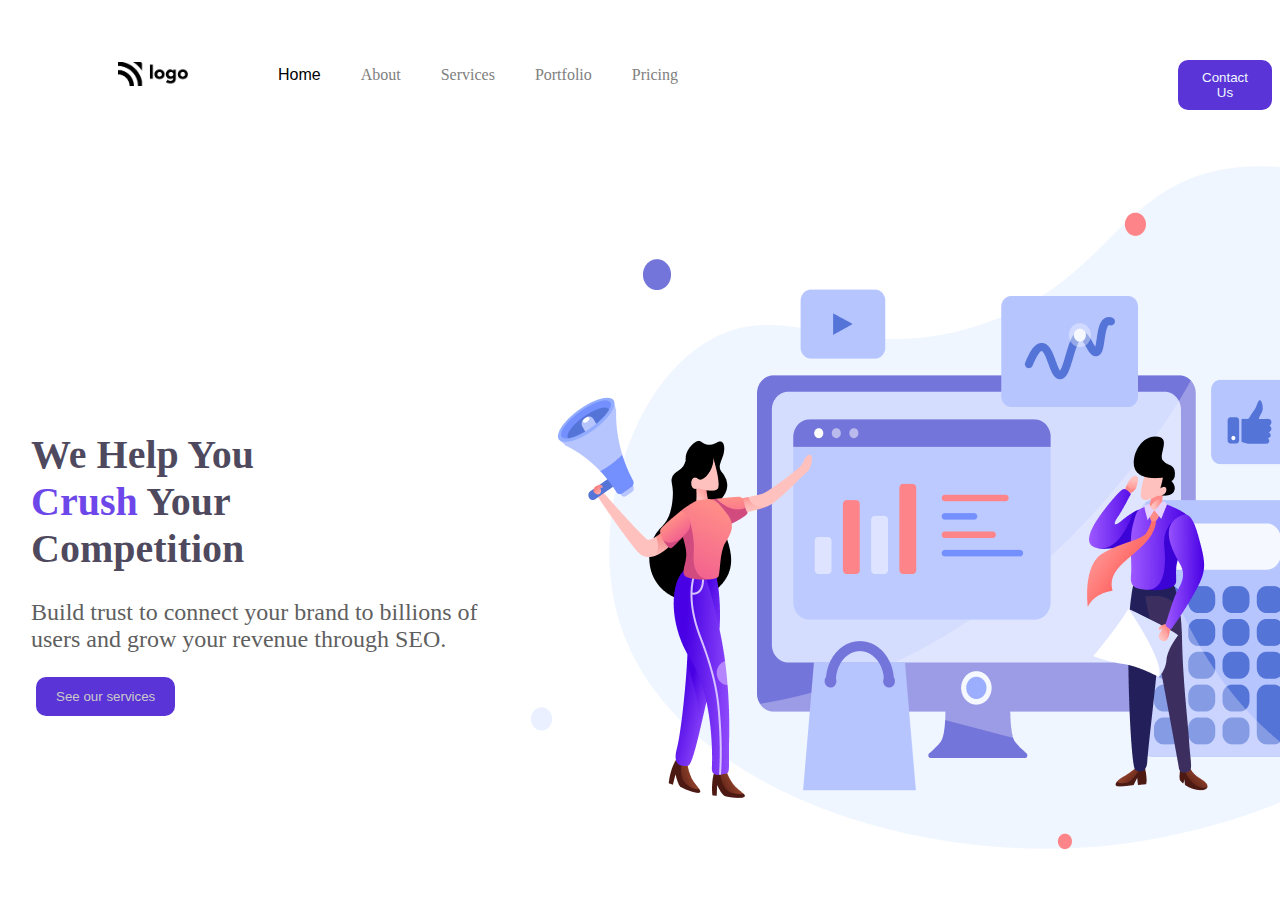
<file: Project 01/index.html>
<!DOCTYPE html>
<html lang="en">
  <head>
    <meta charset="UTF-8" />
    <meta http-equiv="X-UA-Compatible" content="IE=edge" />
    <meta name="viewport" content="width=device-width, initial-scale=1.0" />
    <!-- stylesheet -->
    <link rel="stylesheet" href="style.css" />
    <!-- Font -->
    <link rel="preconnect" href="https://fonts.googleapis.com" />
    <link rel="preconnect" href="https://fonts.gstatic.com" crossorigin />
    <link
      href="https://fonts.googleapis.com/css2?family=Poppins:wght@200;300;400;500;600;700;800&display=swap"
      rel="stylesheet"
    />
    <title>SEO Master</title>
  </head>
  <body>
    <div class="container">
      <section aria-label="navbar">
        <nav class="navbar-container">
          <div>
            <img src="./assets/Logo.png" alt="brand-logo" />
          </div>
          <div class="grow-list">
            <ul class="list">
              <li class="list-item">Home</li>
              <li class="list-item">About</li>
              <li class="list-item">Services</li>
              <li class="list-item">Portfolio</li>
              <li class="list-item">Pricing</li>
            </ul>
          </div>
          <div class="button-group">
            <button class="nav-button">Contact Us</button>
          </div>
        </nav>
      </section>
      <!-- Banner -->
      <section aria-label="banner">
        <div class="banner-container">
          <!-- Left text -->
          <div>
            <h1 class="heading-text">
              We Help You <span>Crush</span> Your Competition
            </h1>
            <p class="description">
              Build trust to connect your brand to billions of users and grow
              your revenue through SEO.
            </p>
            <button class="nav-button-btn">See our services</button>
          </div>
          <!-- Right Text -->
          <div>
            <img src="./assets/Header Illustration.png" alt="illustration" />
          </div>
        </div>
      </section>
    </div>
  </body>
</html>
</file>
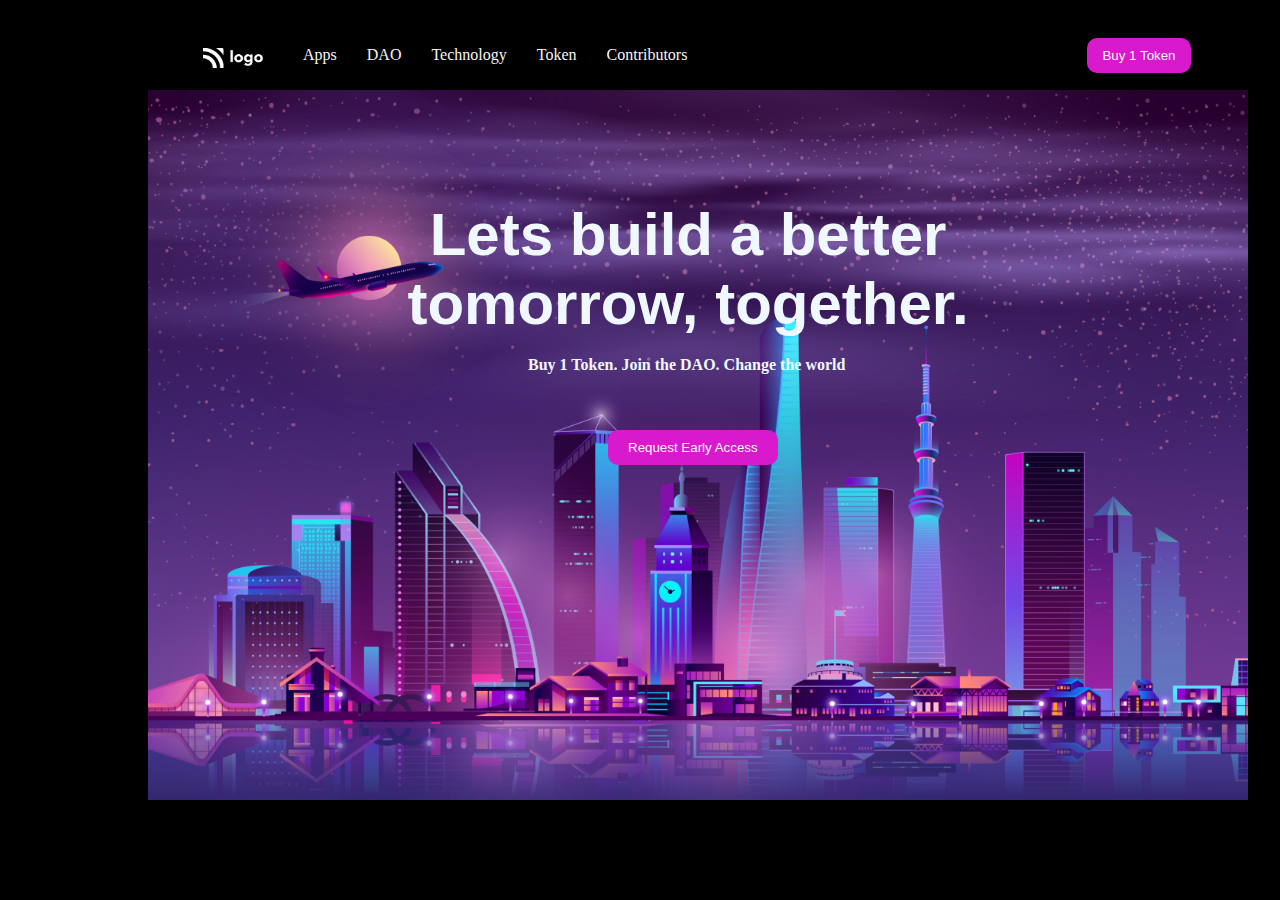
<file: Project 02/index.html>
<!DOCTYPE html>
<html lang="en">
  <head>
    <meta charset="UTF-8" />
    <meta http-equiv="X-UA-Compatible" content="IE=edge" />
    <meta name="viewport" content="width=device-width, initial-scale=1.0" />
    <link rel="stylesheet" href="style.css" />
    <link rel="preconnect" href="https://fonts.googleapis.com" />
    <link rel="preconnect" href="https://fonts.gstatic.com" crossorigin />
    <link
      href="https://fonts.googleapis.com/css2?family=Poppins:wght@200;300;400;500;600;700;800&display=swap"
      rel="stylesheet"
    />
    <link rel="preconnect" href="https://fonts.googleapis.com" />
    <link rel="preconnect" href="https://fonts.gstatic.com" crossorigin />
    <link
      href="https://fonts.googleapis.com/css2?family=Montserrat:wght@600;700;800&display=swap"
      rel="stylesheet"
    />

    <title>Crypto Market</title>
  </head>
  <body>
    <div class="container">
      <section aria-label="navbar">
        <nav class="navbar">
          <div>
            <img src="./assets/white-logo.png" alt="logo" class="logo" />
          </div>
          <div class="line"></div>
          <div class="grow-list">
            <ul class="list">
              <li class="list-item">Apps</li>
              <li class="list-item">DAO</li>
              <li class="list-item">Technology</li>
              <li class="list-item">Token</li>
              <li class="list-item">Contributors</li>
            </ul>
          </div>
          <div>
            <button class="button-small">Buy 1 Token</button>
          </div>
        </nav>
      </section>
      <!-- Hero Section -->
      <section aria-label="hero">
        <div class="hero">
          <img class="imag" src="./assets/bg.png" alt="">
          <h1 class="hero-heading">Lets build a better tomorrow, together.</h1>
          <p class="hero-description">
            Buy 1 Token. Join the DAO. Change the world
          </p>
          <button class="button-large">Request Early Access</button>
        </div>
      </section>
    </div>
  </body>
</html>
</file>
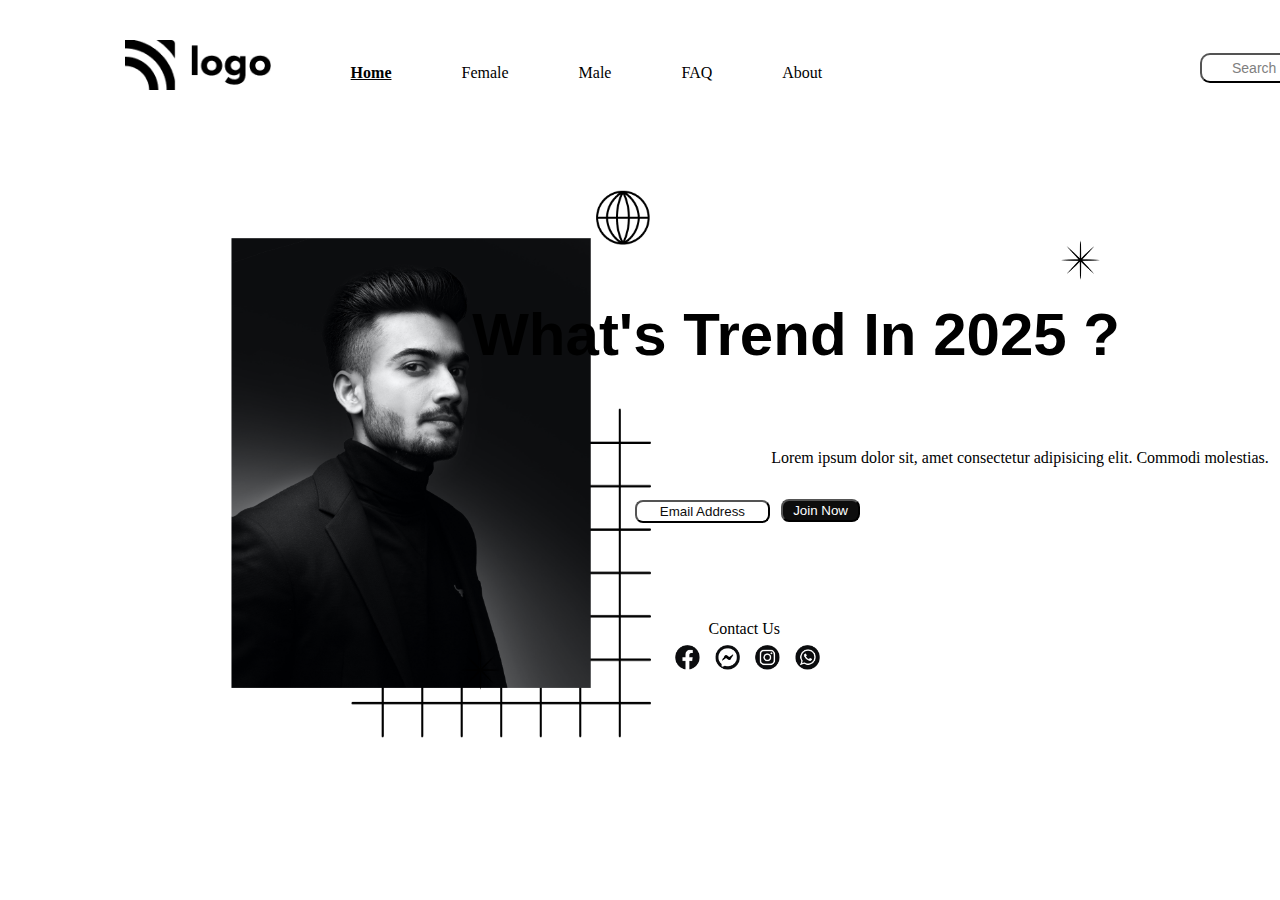
<file: Project 03/index.html>
<!DOCTYPE html>
<html lang="en">
<head>
  <meta charset="UTF-8">
  <meta http-equiv="X-UA-Compatible" content="IE=edge">
  <meta name="viewport" content="width=device-width, initial-scale=1.0">
  <title>ViewPort</title>
  <link rel="stylesheet" href="style.css">
</head>
<body>
  <!-- navbar -->
  <nav>
    <img class="logo"src="./assets/Logo.png" alt="">
    <ul>
    <li><b><ins class="first" >Home</ins></b></li>
    <li>Female</li>
    <li>Male</li>
    <li>FAQ</li>
    <li>About</li>
    <button id="button" >Search</button>

    

    <!-- main section -->
    <main>
      <!-- left sectiion -->
      <div class="left" >
        <img class="square" src="./assets/squares.png" alt="">
        <img class="image" src="./assets/Image.png" alt="">
      </div>
      <!-- right section -->
      <div class="right" >
        <img class="globe" src="./assets/globe.png" alt="">
        <img class="star" src="./assets/start.png" alt="">
        <img class="taara" src="./assets/start.png" alt="">
        <h1 class="heading" >What's Trend In 2025 ?</h1>
        <p class="pop" >Lorem ipsum dolor sit, amet consectetur adipisicing elit. Commodi molestias.</p>
        <button class="email" >Email Address</button>
        <button class="join" >Join Now</button>
        <p class="contact" >Contact Us</p>
        <img class="gold" src="./assets/Group.png" alt="">
        <img class="silver" src="./assets/Group (1).png" alt="">
        <img class="king" src="./assets/Group (2).png" alt="">
        <img class="queen" src="./assets/Group (3).png" alt="">

      </div>
    
     </main>
    
    
  </ul>
  </nav>
<!--  -->
</body>
</html>
</file>
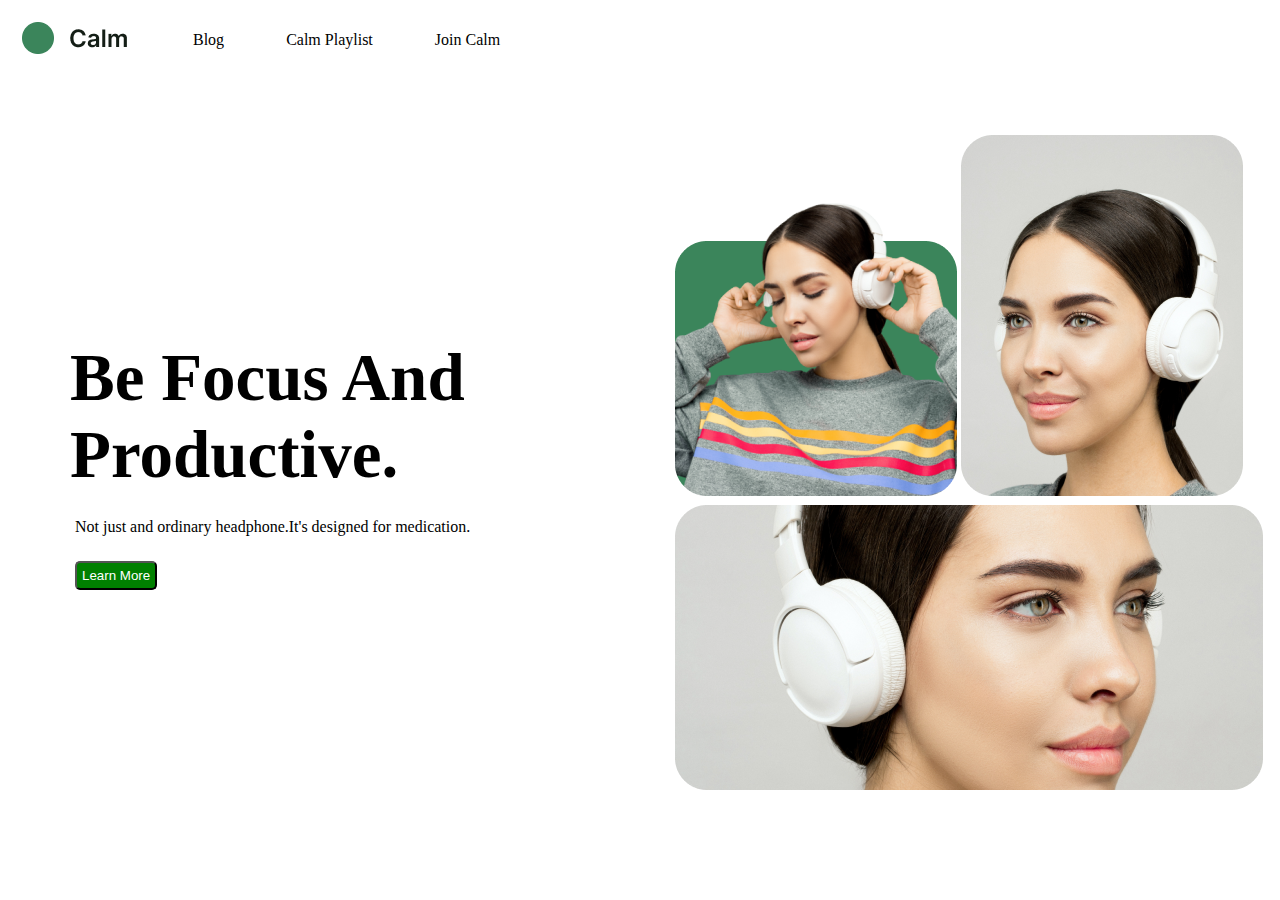
<file: project week 4/Project 1/index.html>
<!DOCTYPE html>
<html lang="en">
<head>
    <meta charset="UTF-8">
    <meta http-equiv="X-UA-Compatible" content="IE=edge">
    <meta name="viewport" content="width=device-width, initial-scale=1.0">
    <link rel="stylesheet" href="./style.css">
    <title>Project1</title>
</head>
<body>
    <nav>
        <ul>
        <li><img src="./images/logo.png" alt=""></li>
        <li>Blog</li>
        <li>Calm Playlist</li>
        <li>Join Calm</li></ul>
    </nav>

    <!-- main section -->
    <main>
        <!-- left section -->
        <div class="leftmain" >
            <h1>Be Focus And Productive.</h1>
            <p>Not just and ordinary headphone.It's designed for medication.</p>
            <button>Learn More</button>
         </div>
          <!-- right section -->
         <div class="rightsection" >
            <!-- upper image -->
          <div class="lol" > 
            <img src="./images/img1.png" alt="image1">
            <img src="./images/img2.png" alt="image2">
        </div>
        <!-- lower image -->
        <div>
            <img src="./images/img3.png" alt="image3">
        </div>
        </div>


       
    </main>
</body>
</html>
</file>
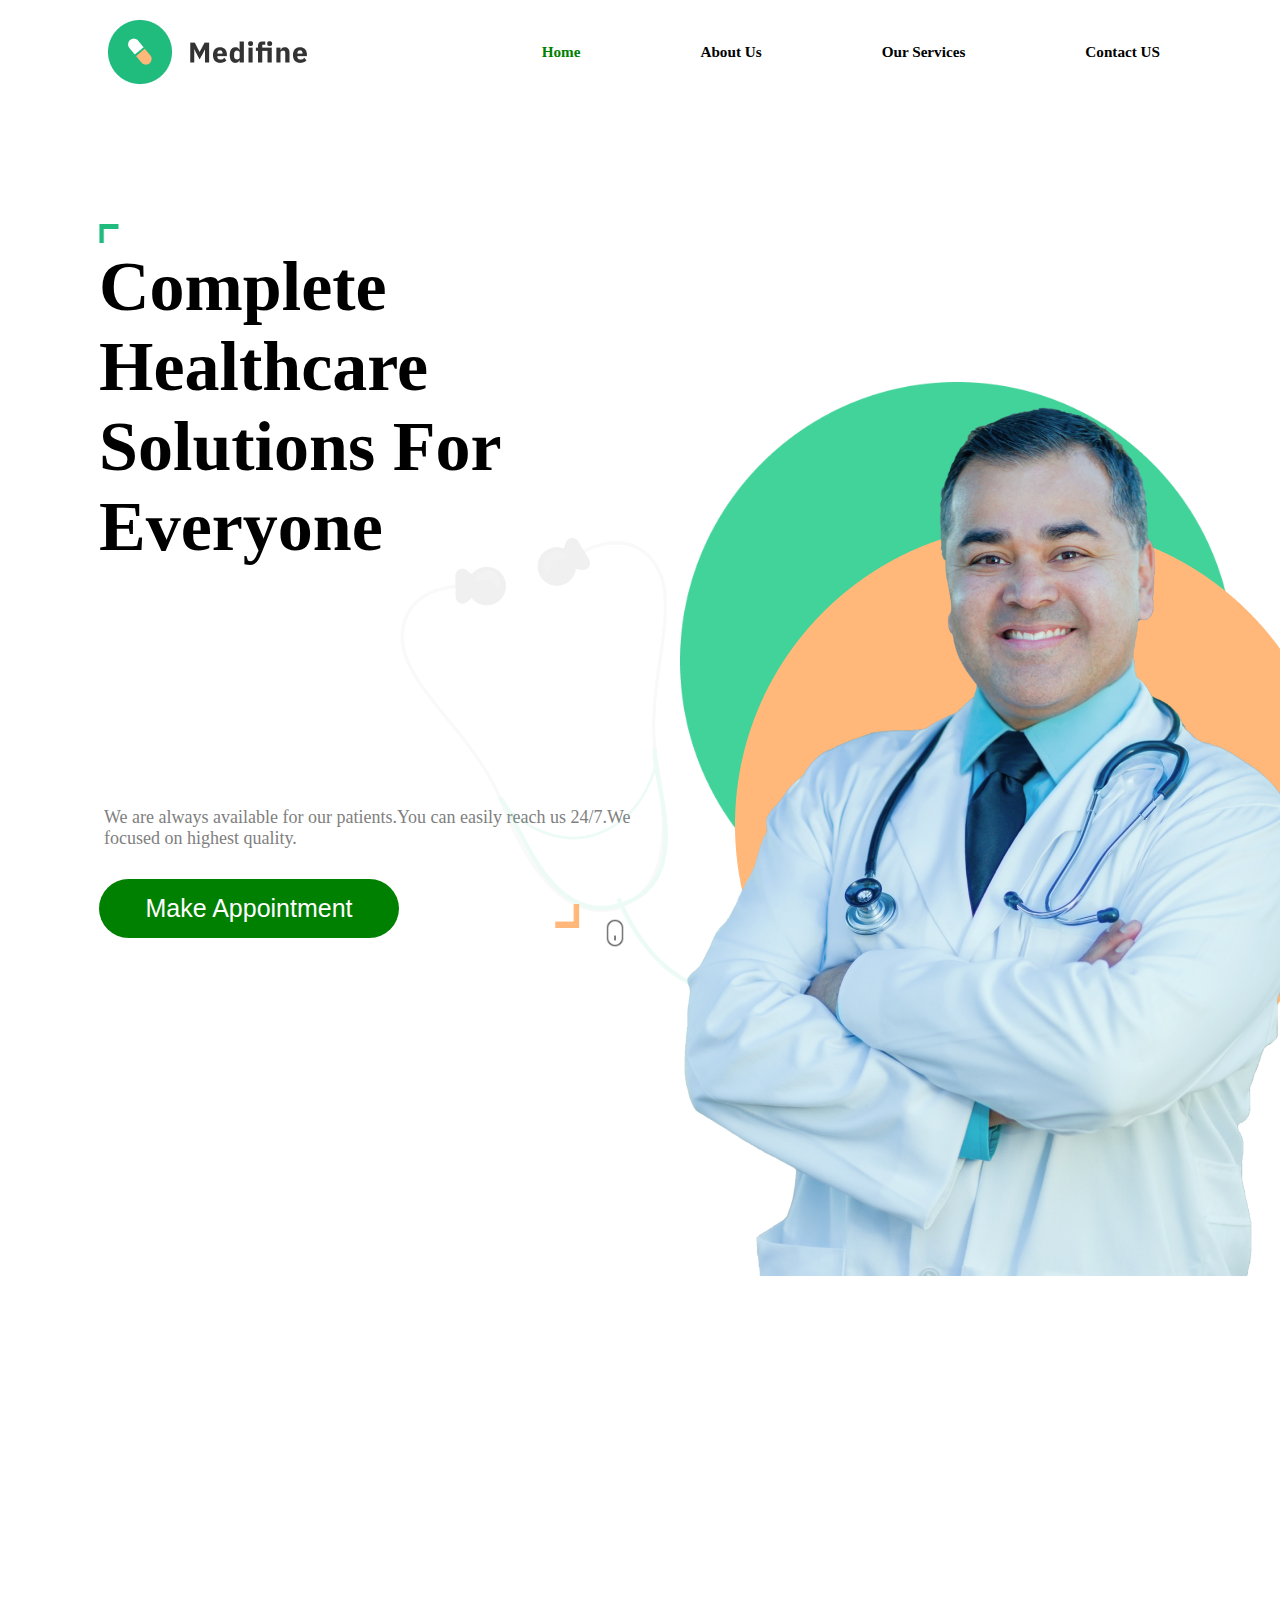
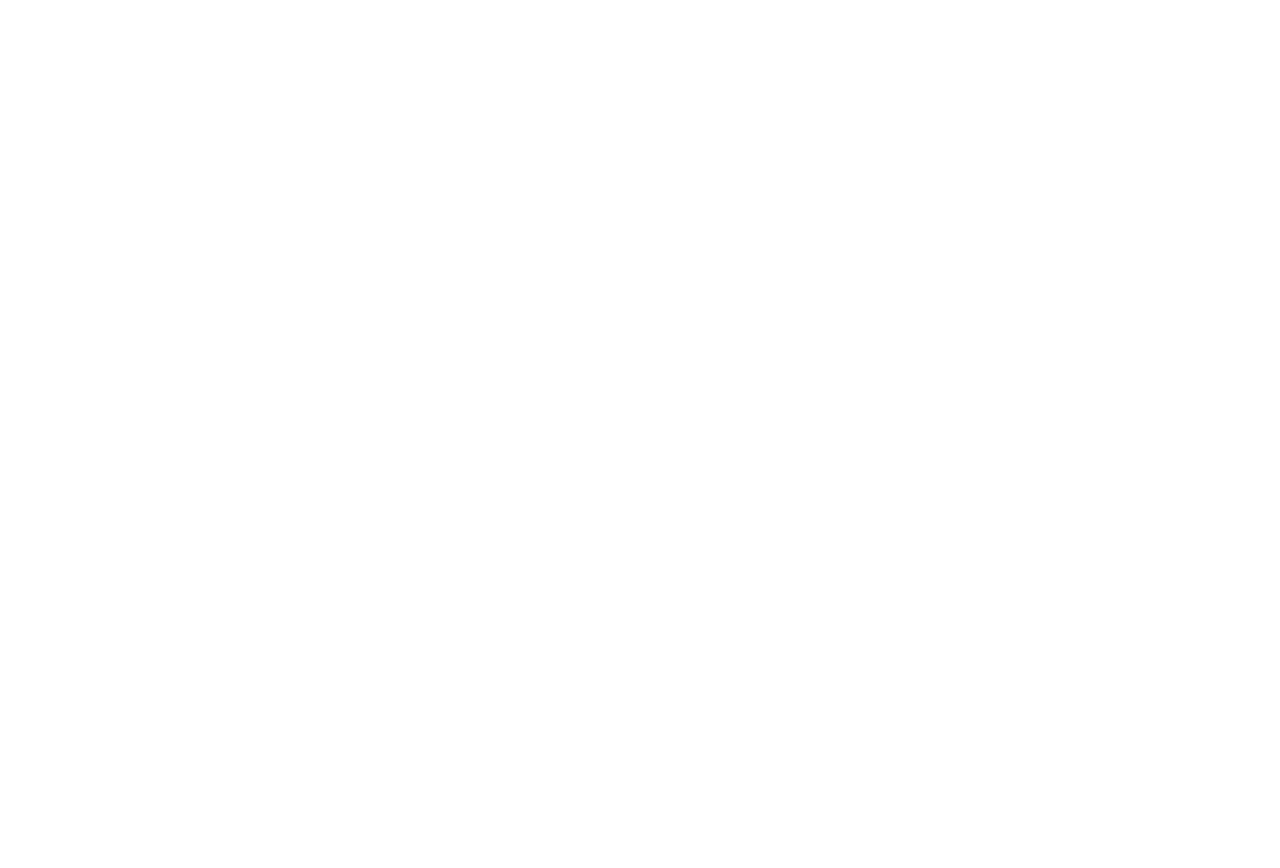
<file: project week 4/Project 2/index.html>
<!DOCTYPE html>
<html lang="en">
<head>
    <meta charset="UTF-8">
    <meta http-equiv="X-UA-Compatible" content="IE=edge">
    <meta name="viewport" content="width=device-width, initial-scale=1.0">
    <link rel="stylesheet" href="style.css">
    <title>Project02</title>
</head>
<body>
    <nav>
        <img class="med" src="./images/logo.png" alt="">
        <ul>
        <li>Home</li>
        <li>About Us</li>
        <li>Our Services</li>
        <li>Contact US</li>
    </ul>
    </nav>
    <!-- main section -->
    <!-- left section -->
    <main>
        <section class="left" >
        <img class="top" src="./images/topAngle.png" alt="">
        <h1>Complete Healthcare Solutions For Everyone</h1>
        <p>We are always available for our patients.You can easily reach us 24/7.We focused on highest quality.</p>
        <button>Make Appointment</button>
        <img class="sthes" src="./images/stethoscope.png" alt="">
        <img class="bot" src="./images/bottomAngle.png" alt="">
        <img class="mouse" src="./images/mouse.png" alt="">
    </section>

    <!-- right section -->
    <section class="right">
        
        <img class="green" src="./images/greenBox.png" alt="">
        <img class="yellow" src="./images/yellowBox.png" alt="">
        <img class="doc" src="./images/doctor.png" alt="">


    </section>

    </main>
</body>
</html>
</file>
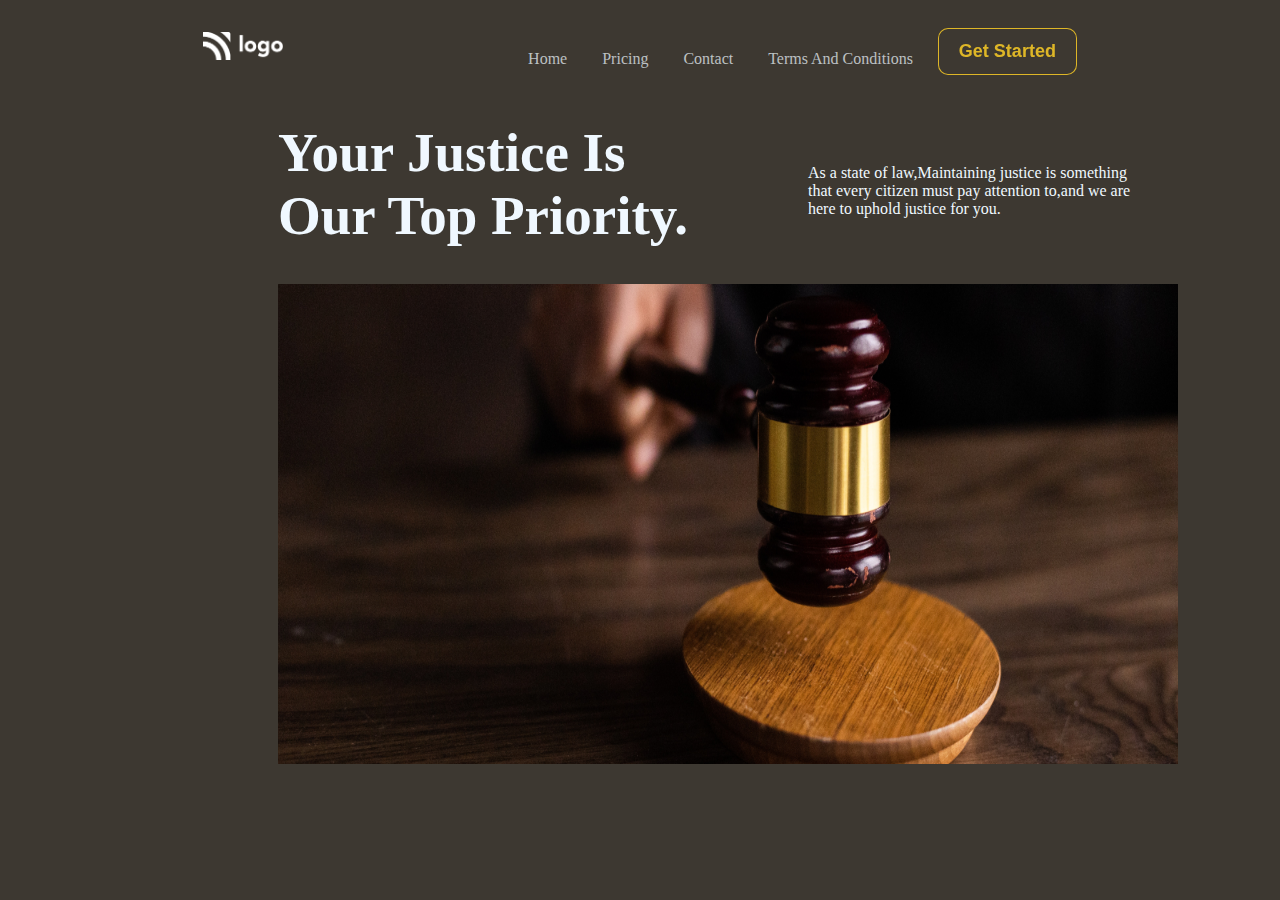
<file: project week 4/Project 3/index.html>
<!DOCTYPE html>
<html lang="en">
<head>
    <meta charset="UTF-8">
    <meta http-equiv="X-UA-Compatible" content="IE=edge">
    <meta name="viewport" content="width=device-width, initial-scale=1.0">
    <link rel="stylesheet" href="./style.css">
    <title>Project 03</title>
</head>
<body>
    <nav>
        <img class="logo" src="./logo.png" alt="logo">
        <ul>
        <li>Home</li>
        <li>Pricing</li>
        <li>Contact</li>
        <li>Terms And Conditions</li>
    </ul>
    <button>Get Started</button>
    </nav>
    <!-- hero section -->

    <main>
        <!-- upper section -->
        <!-- left -->
        <section class="upper" >
        <section class="left" >
            <h1>Your Justice Is Our Top Priority.</h1></section>
            <!-- right -->
            <section class="right" >
                <p class="lol" > As a state of law,Maintaining justice is something that every citizen must pay attention to,and we are here to uphold justice for you.</p>
            </section>
        </section>
            <!-- lower -->
            <section >
                <img class="banner" src="./banner.png" alt="">
            </section>
    </main>
</body>
</html>
</file>
<file: Project 01/style.css>
/* You can not modify anything in the HTML */
/* You can only modify the CSS file */
.navbar-container{
    display: flex;
    margin-top: 50px;
    margin-left: 90px;
}
.navbar-container img{
    width: 70px;
    margin-top: 12px;
   margin-left: 20px;
}
.grow-list .list{
    display: flex;
    align-items: center;
    justify-content: center;
    gap: 40px;
    margin-left: 50px;
    color: grey;
}
.list-item:nth-child(1){
    color: black;
    font-family: Arial, Helvetica, sans-serif;
}

.list{
    list-style: none;
}
.button-group .nav-button{
    margin-left: 500px;
    background-color: #4e25d3ed;
    color: aliceblue;
    border-radius: 10px;
    padding: 10px 15px 10px 15px;
    border: none;
    margin-top: 10px;
    }
    /* hero section */

    .banner-container{
        display: flex;
        align-items: center;
        justify-content: center;
        height: 800px;
    }
    .heading-text{
        position: relative;
        width:250px;
        margin-left: 160px;
        padding-top: 100px;
        
        font-size: 40px;
        font-weight: 600;
       font-family: 'Times New Roman', Times, serif;
       color: rgba(11, 3, 33, 0.724);
    }
    .heading-text span{
        color:rgb(109, 71, 234);
    }
    .description{
        position: relative;
        width: 500px;
        
        margin-left: 160px;
        text-align:start;
        font-size: 1.5rem;
        color: rgb(95, 95, 95);
    }

    .nav-button-btn{
        margin-left: 165px;
        background-color: #4e25d3ed;
        color: #cacaca;
        border-radius: 10px;
        padding: 12px 20px 12px 20px;
        border: none;

        
    }
</file>
<file: Project 02/style.css>
/* You can not modify anything in the HTML */
/* You can only modify the CSS file */
body{
    background-color: black;
}
.navbar{
    display: flex;
    align-items:center ;
    margin-top: 30px;
    margin-left: 195px;
    
}
.navbar img{
    width: 60px;
    margin-top: 10px;
}
.navbar .list{
    display: flex;
    gap: 30px;
}
.navbar .list .list-item{
    list-style: none;
    color: whitesmoke
    
}
.button-small{
    color:aliceblue;
    background-color: rgb(217, 25, 204);
    border: none;
    border-radius: 10px;
    margin-left: 400px;
    padding: 10px 15px 10px 15px;
}

/* hero section */
.hero{
    display: flex;
    text-align: center;
    position: relative;
}
.imag{
    width: 1100px;
   margin-left: 140px;
    margin-top: 10px;
}
.hero-heading{
    position: absolute;
    font-family: Arial, Helvetica, sans-serif;
    top: 80px;
    left: 380px;
    color: aliceblue;
    font-size: 60px;
    width: 600px;
}
.hero-description{
    position: absolute;
    font-weight: 600;
    top: 260px;
    left: 520px;
    color: aliceblue;
    font-family: 'Times New Roman', Times, serif;
    
}
.button-large{
    position: absolute;
    top: 350px;
    left: 600px;
    background-color: rgb(217, 25, 204);
    border: none;
    border-radius: 10px;
    padding: 10px 20px 10px 20px;
    color: aliceblue;
}
</file>
<file: Project 03/style.css>
*{
    margin: 0;
    padding: 0;
    box-sizing: border-box;
}
body{
        max-width: 1440px;
        margin: auto;
        overflow: hidden;
}
nav{
    display: flex;
    height: 15vh;
    /* align-items: center; */
    padding: 0px 15px;
}
#button{
    position: absolute;
    left: 1200px;
    padding: 5px 30px;
    color: grey;
    background-color: #fff;
    border-radius: 10px;
    font-size: 14px;
  transition-property: font-size;
  transition-duration: 4s;
}
#button:hover{
    background-color: chartreuse;
    color: black;
    border: 2px solid;
    font-size: 36px;
}
.logo{
    height: 50px;
    margin-top: 40px;
    margin-left: 110px;
    animation-name: stretch;
    animation-duration: 2s;
    
    
    /* transition-property: rotate;
    transition-duration: 8s; */
}
.logo:hover{
  rotate: 360deg;
}
.first{
    transition-property: font-size;
    transition-duration: 6s;
    transition-property: color;
}
.first:hover{
    font-size: 20px;
    color: crimson;
}

nav ul li:first-child{
    font-weight: 750px;
    /* color: black; */
    margin-left: 80px;
}
nav ul{
    display: flex;
    align-items: center;
}
nav ul li{
    list-style: none;
    margin-right: 70px;
    margin-top: 10px;
    font-display:5px;
    font-style: normal;
}
.image{
    /* transition-property: width; */
    transition-property: height ;
    transition-duration: 10s;
}
.image:hover{
    /* width: 20px; */
    height: 20px;
    color: blue;
}
/* main section */
main{
    display: flex;
    height: 85vh;
    align-items: center;
    justify-content: center;
}
main div{
    width: 50%;
}.left{
    margin-left: 5%;
    position: relative;
}.square ,.image{
    height: 450px;
    width: 360px;
    position: absolute;
    right: 470px;
    bottom: -650px;
    margin: 90px;
    margin-bottom: 30px;
}
.square{
    height: 330px;
    width: 300px;
    position: absolute;
    margin: 30px;
    margin-bottom: -20px;
}
.right{
    align-items: center;
    justify-content: center;
    width: 50%;
}
.heading{
    position: absolute;
    margin: 30px;
    /* margin-top: 260px; */
    top: 270px;
    right: 130px;
    font-weight: bolder;
    text-size-adjust: 50px;
    font-size: 60px;
    font-family: Arial, Helvetica, sans-serif;
    transition-property: color;
   
}
.heading:hover{
    color: green;
    height: 100px;
}
.pop{
    position: relative;
    top: 390px;
    right: 390px;
    font-size: 10 px;
    padding: 10px;
    white-space: nowrap;
    text-overflow: ellipsis;
  
    transition-property: font-size;
    transition-duration: 8s;
}
.pop:hover{
    font-size: 20px;
}
.globe{
    height: 55px;
    position: absolute;
    top: 190px;
    right: 630px;
    
}
.star{
    position: absolute;
    top: 240px;
    right: 180px;
    height: 40px;
}
.taara{
    position: absolute;
    top: 650px;
    right: 780px;
    height: 40px;
}
.email{
    position: absolute;
    top: 500px;
    right: 510px;
    padding: 2px 23px;
    border-radius: 8px;
    background-color: #fff;
    color:#0D0D0D;
    font-family: Arial, Helvetica, sans-serif;
    transition-property:font-size;
    transition-duration: 4s;
    
}
.email:hover{
    background-color: cadetblue;
    color: black;
  font-size: 20px;

}
.join:hover{
    background-color:#E07C24;
    color: black;
    font-size: 20px;
    
}
.join{
    position: absolute;
    top: 499px;
    right: 420px;
    background-color:#0D0D0D;
    color: #fff;
    padding: 2px 10px;
    border-radius: 8px;
    font-family: Arial, Helvetica, sans-serif;
    transition-property: font-size;
    transition-duration: 5s;
}
.contact{
    position: absolute;
    top: 620px;
    right: 500px;
}
.gold{
    position: absolute;
    top: 645px;
    right: 580px;
    height: 25px;
}
.silver{
    position: absolute;
    top: 645px;
    right: 540px;
    height: 25px;
}
.king{
    position: absolute;
    top: 645px;
    right: 500px;
    height: 25px;
}
.queen{
    position: absolute;
    top: 645px;
    right: 460px;
    height: 25px;
}
.globe{
    animation-name: bounce;
    animation-duration: 3s;
    transition-property: rotate;
    transition-duration: 2s;
}
.globe:hover{
    rotate: 360deg;
}
</file>
<file: project week 4/Project 1/style.css>
*{
    margin: 0;
    padding: 0;
    box-sizing: border-box;
    background-color: #fff;
}
nav{
    padding: 20px;
    height: 15vh;
}
nav ul{
    display: flex;
    align-items: center;
    
}
nav ul li{
    list-style: none;
    margin-right: 5%;
    font-weight: 500;
}
main{
    display: flex;
    justify-content: center;
    align-items: center;
}

.leftmain{
    width: 50%;
    margin-left: 70px;
}
.leftmain h1{
    font-size:67px;
}
.leftmain p{
    padding-top: 25px;
    margin-left: 5px;
}
.leftmain button{
    margin-top: 25px;
    padding: 5px;
    border-radius: 5px;
    background-color: green;
    color: #fff;
    margin-left: 5px;
}
.rightsection{
    width: 50%;
}
.lol{
    padding-bottom: 5px;
}
</file>
<file: project week 4/Project 2/style.css>
*{
    margin: 0;
    padding: 0;
    box-sizing: border-box;
}
body{
    overflow: hidden;
    background-color: #fff;
    

}
    nav{
        display: flex;
        align-items: center;
        align-items: center;
        justify-content: space-between;
    }
    .med{
        margin-top: 20px;
        margin-left: 12vh;
    }
nav ul{
    display: flex;

}
nav ul li{
    font-size: 95%;
    font-weight: 600;
    list-style: none;
    margin-top:20px;
    margin-right: 120px;
}
nav ul li:first-child{
    color: green;
}

/* main section */
main{
    display: flex;
    align-items: center;
    justify-content: center;
}
main section{
    width: 50%;
}
.left{
    position: relative;
    margin-left: 5%;
}

.top{
    width: 20px;
    margin-left: 35px;
    margin-top: 140px;

}
.left h1{
    font-size: 70px;
    margin-bottom: 200vh;
    margin-left:35px ;
}
.left p{
    position: relative;
    color: grey;
    font-size:18px ;
    bottom: 1560px;
    left: 40px;
}
.bot{
    width: 25px;
    position: absolute;
    right: 60px;
    bottom: 1540px;
}
.sthes{
    position: absolute;
    width: 90%;
    bottom: 1440px;
    margin-left: 10px;
}
.mouse{
    position: absolute;
    right: 10px;
    bottom:1520px;
    width: 30px;
}
.left button{
    position: relative;
    color:white ;
    background-color: green;
    padding: 15px 40px;
    border: none;
    border-radius: 40px;
    font-size: 25px;
    bottom: 1530px;
    left: 35px;
    width: 300px;
}
.green{
    position: relative;
   
    width: 550px;
    left: 40px;
    top: 150px;
}
.yellow{
position: relative;
bottom: 270px;
left: 95px;
width: fit-content;
    
}
.doc{
    position: relative;
    bottom: 1040px;
}
.right{
    position: relative;
}
</file>
<file: project week 4/Project 3/style.css>
body{
    background-color: rgb(61, 56, 49);

}
nav{
    display: flex;
    align-items: center;
    justify-content: center;
}
nav img{
    width: 80px;
    margin-right: 180px;
   
}
nav ul{
    display: flex;
}
nav ul li{
    list-style: none;
    margin-left: 15px;
    margin-top: 26px;
    color: rgba(240, 248, 255, 0.718);
    padding-inline: 10px;
  
}
nav button{
    margin-left: 15px;
    margin-top: 10px;
    border-radius: 10px;
    border: solid 1px #edc226ea;
    font-weight: 600;
    font-size: large;
    padding: 12px;
    padding-left: 20px;
    padding-right: 20px;
    color: #edc226ea;
    background-color: rgb(61, 56, 49);
    filter: blur(.5px);
}
/* hero section */

.upper{
    display: flex;
   column-gap: 80px;
}

.left h1{
    color: aliceblue;
    margin-left: 270px;
    font-weight: 600;
    font-size: 55px;
    width: 450px;
    
    
}
.right .lol{
    color: aliceblue;
    margin-right: 200px;
    margin-top: 80px;
    width: 38vmin;
}
.banner{
    width: 900px;
    height: 480px;
    margin-left: 270px;
}
</file>
